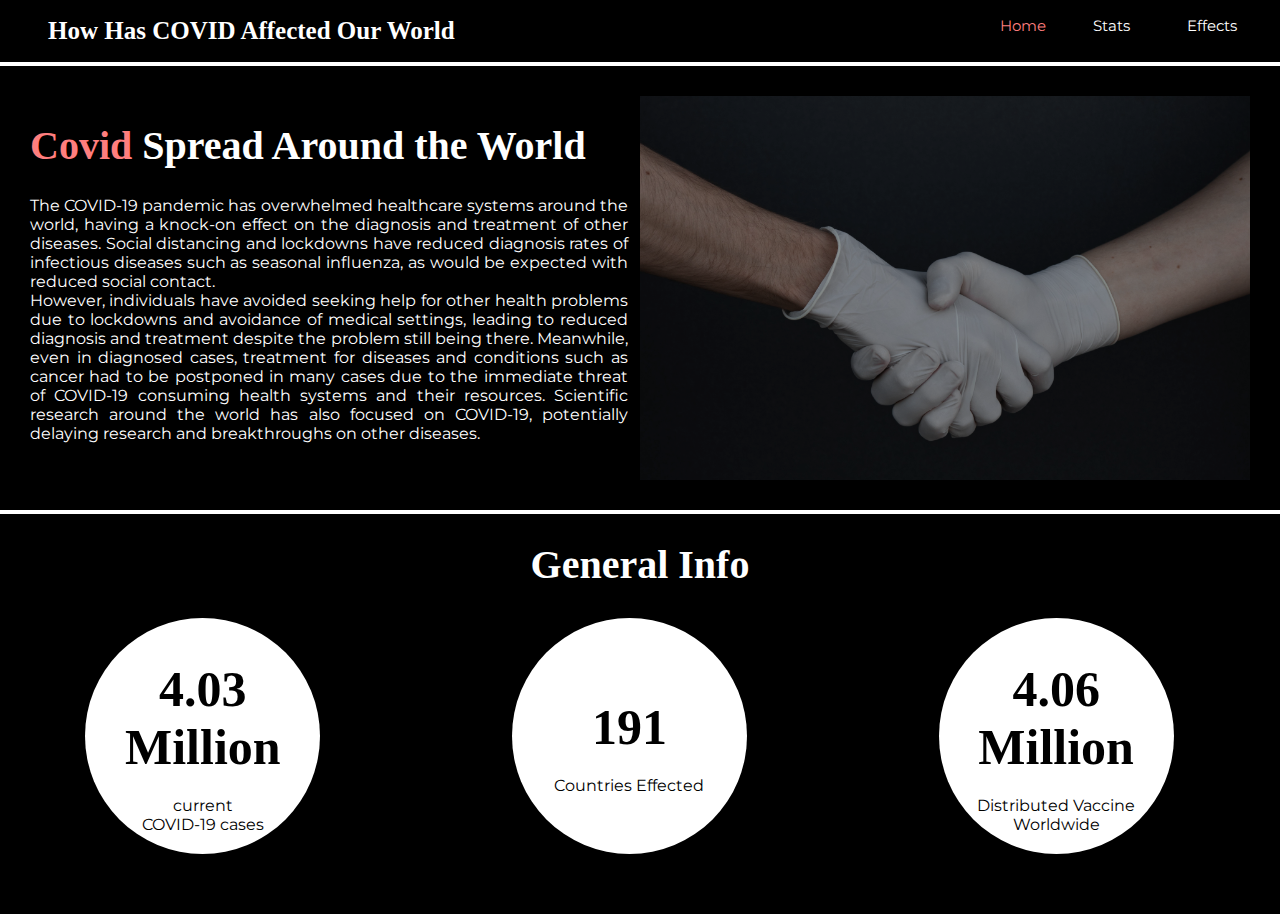
<file: index.html>
<!DOCTYPE html>
<html lang="en">
<head>
    <meta charset="UTF-8">
    <meta http-equiv="X-UA-Compatible" content="IE=edge">
    <meta name="viewport" content="width=device-width, initial-scale=1.0">
    <link rel="stylesheet" href="/assets/styles/style.css">
    <link rel="shortcut icon" type="image/jpg" href="/assets/images/bacteria.png"/>
    <!-- ============= credit to flaticon for the favicon ================== -->
    <title>World Covid Info</title>
</head>
<body>
    <header>
        <nav class="navigation">
            <h1 class="playfair">How Has COVID Affected Our World</h1>
            <ul>
                <li><a href="#" class="highlight">Home</a></li>
                <li><a href="stats.html">Stats</a></li>
                <li><a href="effects.html">Effects</a></li>
            </ul>
        </nav>
        <div class="jumbotron">
            <article class="jumbotext">
            <h1 class="playfair"><span class="highlight">Covid</span> Spread Around the World</h1>
            <p>The COVID-19 pandemic has overwhelmed healthcare systems around the world, having a knock-on effect on the diagnosis and treatment of other diseases.

                Social distancing and lockdowns have reduced diagnosis rates of infectious diseases such as seasonal influenza, as would be expected with reduced social contact.
                <br>
                However, individuals have avoided seeking help for other health problems due to lockdowns and avoidance of medical settings, leading to reduced diagnosis and treatment despite the problem still being there. Meanwhile, even in diagnosed cases, treatment for diseases and conditions such as cancer had to be postponed in many cases due to the immediate threat of COVID-19 consuming health systems and their resources.
                
                Scientific research around the world has also focused on COVID-19, potentially delaying research and breakthroughs on other diseases.</p>
            <!-- <p>Lorem ipsum dolor sit amet consectetur adipisicing elit. Veniam accusamus modi, dolores quasi consequatur esse quibusdam dolore. Soluta, dolorum libero molestias porro, explicabo fuga sint, corporis expedita praesentium nulla magni inventore suscipit quos eos ullam eum optio quam officia provident ut. Dolorem omnis quas fuga eaque, consequuntur voluptate optio quae incidunt quam nostrum atque animi! Aut nam et quam quasi corrupti sint, odio dicta commodi quibusdam numquam ipsam impedit iure dolores provident nobis! Veniam, vel. Earum magnam similique, hic, temporibus cupiditate aliquam, dolore sunt ut nesciunt cum asperiores reprehenderit consectetur!</p> -->
            </article>
            <img src="/assets/images/jumbotronz.jpg" alt="">
        </div>
    </header>
    <main class="general">
        <h1 class="playfair">General Info</h1>
        <section class="info">
            <div class="circle">
                <h2 class="playfair">4.03<br>Million</h2>
                <p>current<br>COVID-19 cases</p>
            </div>
            <div class="circle second">
                <h2 class="playfair">191</h2>
                <p>Countries Effected</p>
            </div>
            <div class="circle">
                <h2 class="playfair">4.06<br>Million</h2>
                <p>Distributed Vaccine Worldwide</p>
            </div>
        </section>
    </main>
</body>
</html>
</file>
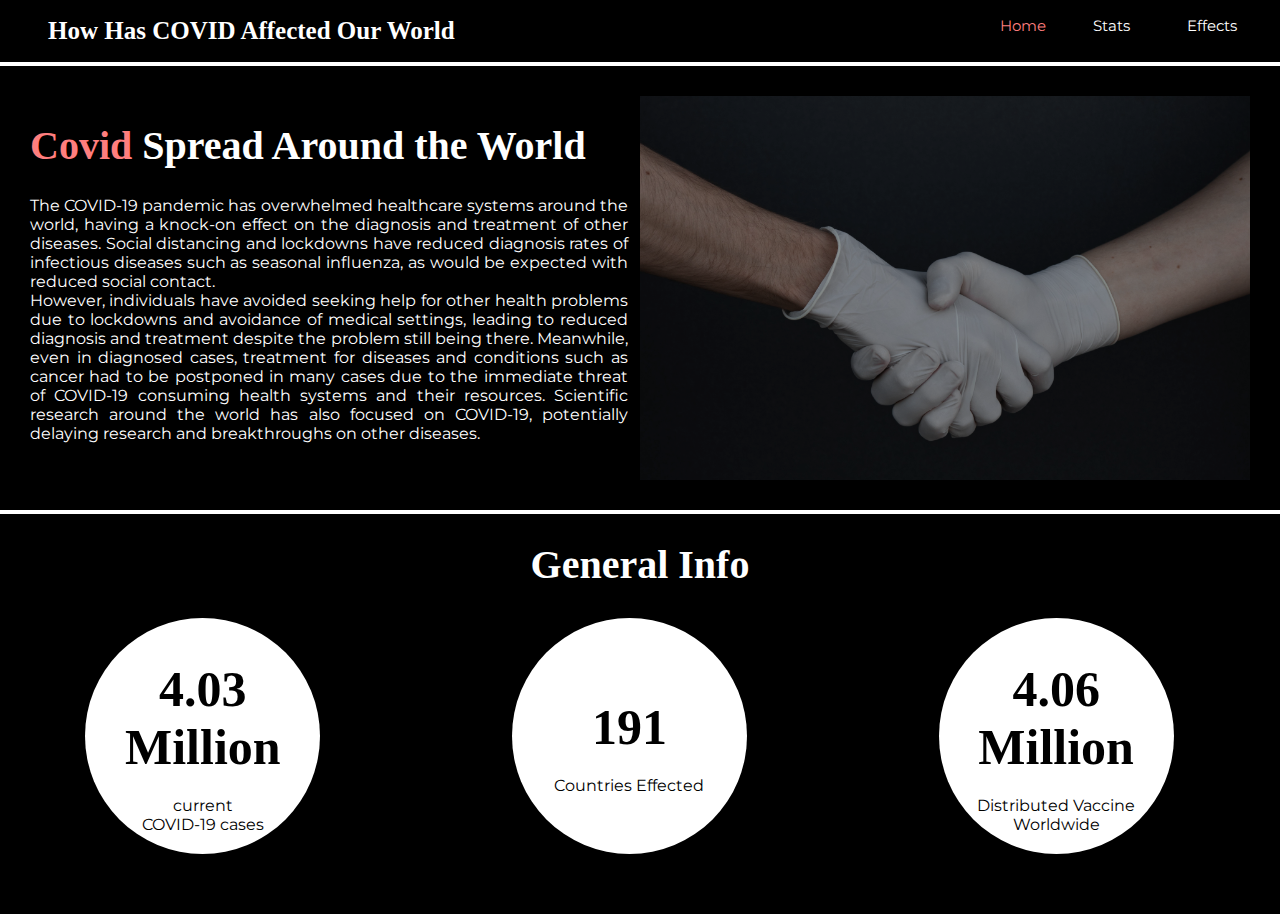
<file: view/index.html>
<!DOCTYPE html>
<html lang="en">
<head>
    <meta charset="UTF-8">
    <meta http-equiv="X-UA-Compatible" content="IE=edge">
    <meta name="viewport" content="width=device-width, initial-scale=1.0">
    <link rel="stylesheet" href="../assets/styles/style.css">
    <link rel="shortcut icon" type="image/jpg" href="../assets/images/bacteria.png"/>
    <!-- ============= credit to flaticon for the favicon ================== -->
    <title>World Covid Info</title>
</head>
<body>
    <header>
        <nav class="navigation">
            <h1 class="playfair">How Has COVID Affected Our World</h1>
            <ul>
                <li><a href="#" class="highlight">Home</a></li>
                <li><a href="stats.html">Stats</a></li>
                <li><a href="effects.html">Effects</a></li>
            </ul>
        </nav>
        <div class="jumbotron">
            <article class="jumbotext">
            <h1 class="playfair"><span class="highlight">Covid</span> Spread Around the World</h1>
            <p>The COVID-19 pandemic has overwhelmed healthcare systems around the world, having a knock-on effect on the diagnosis and treatment of other diseases.

                Social distancing and lockdowns have reduced diagnosis rates of infectious diseases such as seasonal influenza, as would be expected with reduced social contact.
                <br>
                However, individuals have avoided seeking help for other health problems due to lockdowns and avoidance of medical settings, leading to reduced diagnosis and treatment despite the problem still being there. Meanwhile, even in diagnosed cases, treatment for diseases and conditions such as cancer had to be postponed in many cases due to the immediate threat of COVID-19 consuming health systems and their resources.
                
                Scientific research around the world has also focused on COVID-19, potentially delaying research and breakthroughs on other diseases.</p>
            <!-- <p>Lorem ipsum dolor sit amet consectetur adipisicing elit. Veniam accusamus modi, dolores quasi consequatur esse quibusdam dolore. Soluta, dolorum libero molestias porro, explicabo fuga sint, corporis expedita praesentium nulla magni inventore suscipit quos eos ullam eum optio quam officia provident ut. Dolorem omnis quas fuga eaque, consequuntur voluptate optio quae incidunt quam nostrum atque animi! Aut nam et quam quasi corrupti sint, odio dicta commodi quibusdam numquam ipsam impedit iure dolores provident nobis! Veniam, vel. Earum magnam similique, hic, temporibus cupiditate aliquam, dolore sunt ut nesciunt cum asperiores reprehenderit consectetur!</p> -->
            </article>
            <img src="../assets/images/jumbotronz.jpg" alt="">
        </div>
    </header>
    <main class="general">
        <h1 class="playfair">General Info</h1>
        <section class="info">
            <div class="circle">
                <h2 class="playfair">4.03<br>Million</h2>
                <p>current<br>COVID-19 cases</p>
            </div>
            <div class="circle second">
                <h2 class="playfair">191</h2>
                <p>Countries Effected</p>
            </div>
            <div class="circle">
                <h2 class="playfair">4.06<br>Million</h2>
                <p>Distributed Vaccine Worldwide</p>
            </div>
        </section>
    </main>
</body>
</html>
</file>
<file: assets/styles/style.css>
@import url('https://fonts.googleapis.com/css2?family=Montserrat:wght@300&family=Playfair+Display:wght@700&display=swap');

body{
    font-family: Montserrat, Playfair Display, sans-serif;
    background-color: #000000;
    color: #ffffff;
    padding: 0;
    margin: 0;
}

.playfair{
    font-family: Playfair;
}

.highlight{
    color: #FF7E7E !important;
}

.navigation ul li a{
    text-decoration-line: none;
    color: #ffffff;
    font-size: 15px;
}

.navigation ul li{
    list-style-type: none;
}

.navigation{
    display: grid;
    grid-template-columns: 3fr 1fr;
    border-bottom: solid #ffffff 4px;
}

.navigation ul li a:hover{
    font-weight: bolder;
}

.navigation ul{
   display: grid;
   grid-template-columns: 1fr 1fr 1fr;
}

.navigation h1{
    font-size: 25px;
    padding-left: 5%;
}

.bottom-border{
    border-bottom: solid #ffffff 4px;
}

/* ================= home page ================ */
.jumbotron{
    display: grid;
    grid-template-columns: 1fr 1fr;
    padding: 30px;
    border-bottom: solid #ffffff 4px;

}

.jumbotron img{
    max-width: 100%;
    opacity: 0.7;
}

.jumbotron article h1{
    font-size: 40px;
    text-align: justify;
    padding-right: 20px;
}

.jumbotext{
    text-align: justify;
    padding-right: 12px;
}

.general{
    text-align: center;
    margin-bottom: 60px;
}

.general h1{
    font-size: 40px;
}

.info{
    margin-top: 30px;
    display: grid;
    grid-template-columns: repeat(3 ,1fr);
    text-align: center;
}

.circle{
    background-color: #ffffff;
    border-radius: 100%;
    height: 236px;
    width: 235px;
    color: #000000;
    margin-left: 20%;
}

.circle h2{
    font-size: 50px;
    margin-bottom: 20px;
}

.second h2{
    margin-top: 80px;
}

/* =============== stats page =================== */
.statsdash{
    display: grid;
    grid-template-columns: 1fr 1fr;
    padding: 15px 40px;
    text-align: justify;
}

.statsmain{
    margin-bottom: 40px;
}

.statbesar{
    text-align: center;
    font-size: 110px;
    margin: 20px 0;
    margin-top: 30px;
}

.stattext h1{
    font-size: 35px;
}

.stattext p{
    font-size: 15px;
}

.subpagestat{
    text-align: center;
}

.main-search{
    text-align: center;
    display: flex;
    flex-direction: column;
}

.search-box{
    background-color:#222831 ;
    height: 40px;
    border-radius: 50px;
    padding: 10px;
    align-self: center;
    max-width: 240px;
    text-align: center;
    box-shadow: 3px 3px 3px 3px rgba(0, 0, 0, 0.1);
}

.search-txt{
    border: none;
    font-size: 15px;
    background: none;
    outline: none;
    color: #f7f5f5;
    padding: 0;
    line-height: 40px;
    padding-left: 30px;
    font-family: Nunito;
}

.search-box a:hover{
    font-weight: bolder;
}

.search-btn{
    color:#F05454;
    float: right;
    width: 30px;
    height: 40px;
    border-radius: 50%;
    background: #222831;
    display: flex;
    justify-content: center;
    align-items: center;
    
}

.search-box a{
    text-decoration: none;
    font-size: large;
}

.search-box h1{
    margin-top: 30px;
}

#gantext{
    color: #F05454;
}

.main-search h3{
    margin-top: 0;
}

.searchtitle{
    font-size: 35px;
}

.placeholder {
    font-weight: lighter;
    color: rgba(0,0,0,0.6);
    -webkit-user-select: none;
    -moz-user-select: none;
    -ms-user-select: none;
    user-select: none;
    align-self: center;
    margin-top: 10px;
    display: none;
}

.searchBar{
    height: 250px;
}

#canvas{
    max-width: 400px;
    max-height: 400px;
    padding: 15px;
}

.searchdash{
    display: grid;
    grid-template-columns: 1fr 1fr;
}

.searchEx{
    text-align: center;
    padding-top: 10%;
    padding-bottom: 30px;
}

.searchEx p{
    font-size: 15px;
}

.sdash2 img{
    max-width: 95%;
    padding: 10px;
    opacity: 0.6;
}

.searchEx h1{
    font-size: 35px;
}

.akhirsearch{
    padding-top: 10px;
}

.besartext{
    font-size: 40px !important;
}

/* ============== effects ===================== */
.efdash h1{
    font-size: 30px;
}

.efmain{
    display: grid;
    grid-template-columns: 1fr 1fr;
    padding: 15px;
}

.socialLife p{
    font-size: 12px;
}

.efmain img{
    max-width: 95%;
    padding-top: 30px;
    opacity: 0.9;
    padding-left: 10px;
}

.efdash a:hover{
    font-weight: bolder;
}

.efdash{
    padding-right: 10px;
}
</file>
